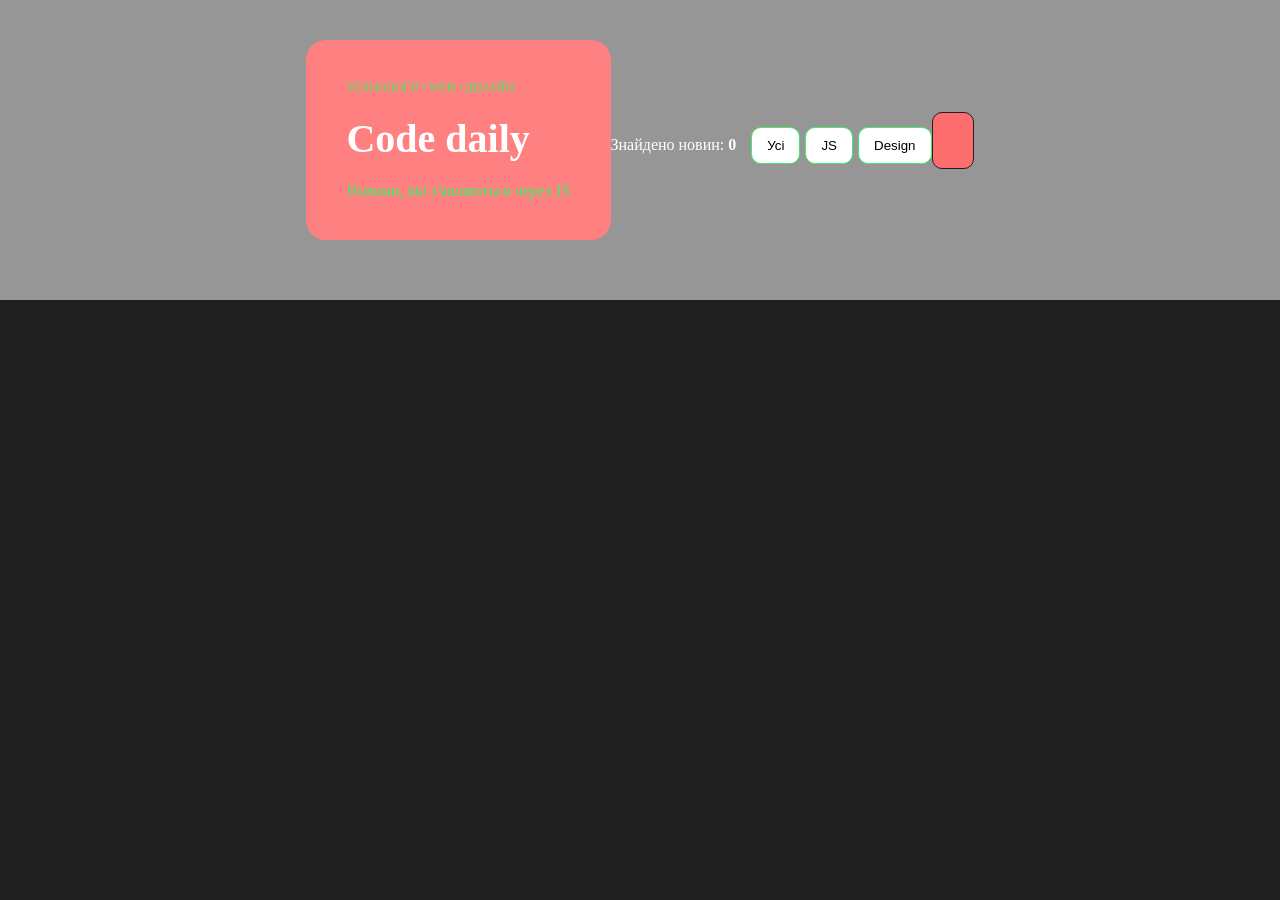
<file: pair16/index.html>
<!DOCTYPE html>
<html lang="en">
<head>
    <meta charset="UTF-8">
    <title>Title</title>
    <link rel="stylesheet" href="styles.css">
</head>
<body>
<main class="page">
    <header class="header">
        <p class="paragraph">Технології &bull; WEB &bull; Дизайн</p>
        <h1>Code daily</h1>
        <p class="subtitle">Новини, які з'являються через JS</p>
    </header>

    <section class="toolbar">
        <p class="counter">Знайдено новин: <strong id="news-count">0</strong></p>
        <div class="filter" aria-label="Фільтр новин">
            <button id="show-all" class="filter-btn active">Усі</button>
            <button id="show-js" class="filter-btn">JS</button>
            <button id="show-design" class="filter-btn active">Design</button>
        </div>
    </section>
    <section class="news-grid" id="news-list">

    </section>
</main>

<script src="script.js"></script>
</body>
</html>
</file>
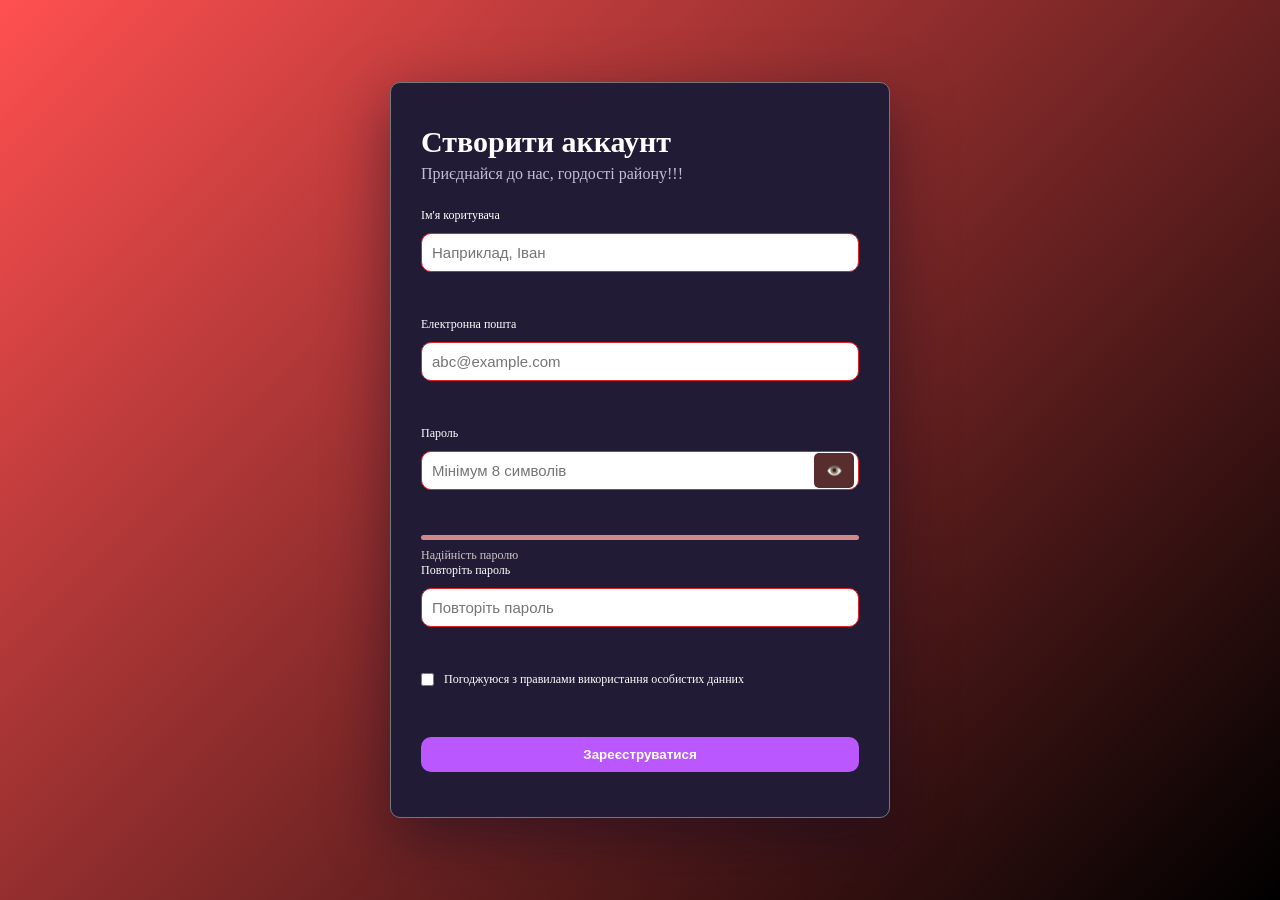
<file: pair17/index.html>
<!DOCTYPE html>
<html lang="en">
<head>
    <meta charset="UTF-8">
    <title>Title</title>
    <link rel="stylesheet" href="styles.css">
</head>
<body>
<main class="card">
    <h1>Створити аккаунт</h1>
    <p class="subtitle">Приєднайся до нас, гордості району!!!</p>
    <form id="register-form">
        <div class="field">
            <label>Ім'я коритувача</label>
            <input type="text" id="username" autocomplete="username" placeholder="Наприклад, Іван" required>
            <small id="username-error" class="error"></small>
        </div>
        <div class="field">
            <label>Електронна пошта</label>
            <input type="email" id="email" autocomplete="email" placeholder="abc@example.com" required>
            <small id="email-error" class="error"></small>
        </div>
        <div class="field">
            <label>Пароль</label>
            <div class="password-row">
                <input type="password" id="password" autocomplete="username" placeholder="Мінімум 8 символів" required>
                <button id="toggle-password" class="toggle" type="button">👁️</button>
            </div>
            <small id="password-error" class="error"></small>
        </div>

        <div class="strength-track"><div id="strength-bar"></div></div>
        <small id="strength-text">Надійність паролю</small>

        <div class="field">
            <label>Повторіть пароль</label>
            <input type="password" id="confirm-password" placeholder="Повторіть пароль" required>
            <small id="confirm-error" class="error"></small>
        </div>
        <div class="field">
            <label class="terms"><input id="terms" type="checkbox">Погоджуюся з правилами використання особистих данних</label>
            <small id="terms-error" class="error"></small>
        </div>
        <button class="submit" type="submit">Зареєструватися</button>
        <p id="result"></p>


    </form>
</main>
</body>
</html>
</file>
<file: pair16/styles.css>
*{
    box-sizing: border-box;
    margin: 0;
    padding: 0;
}
body{
    background: #202020;
    color: white;
}
.page{
    min-width: 1000px;
    padding:40px 20px 60px;
    background:#979696;
    display: flex;
    justify-content: center;
    align-items: center;
}
.header{
    padding:40px;
    border-radius:20px;
    background: #ff8080;
}
.paragraph{
    color:#3def65;
    font-size:12px;
    text-transform:uppercase
}
h1{
    margin:20px 0;
    font-size:40px;
}
.subtitle{
    margin-bottom: 0;
    color:#3DEF65FF
}
.toolbar{
    display: flex;
    justify-content: space-between;
    align-items: center;
    flex-wrap: wrap;
    gap: 15px;
    margin:25px 0 15px;
}
.filter{
    display: flex;
    gap:5px;
    flex-wrap:wrap;
}
.filter-btn{
    padding:10px 15px;
    border: 1px solid #3DEF65FF;
    border-radius:10px;
    background: #ffffff;
    cursor: pointer;
}
.filter-btn:hover{
    background: #ff9c9c;
}
.filter-btn:active{
    background: #ff3737;
    color: #fff;
    border-color: #000000;
}
.news-grid{
    display: flex;
    flex-wrap: wrap;
    gap: 15px;
}
.news-card{
    flex:1 1 300px;
    padding:20px;
    background: #ff6e6e;
    border:1px solid #22201b;
    border-radius:10px;
}

.news-card h2{
    margin:15px 0 15px;
    font-size:25px;
}

.news-card p{
    color:orangered
}
</file>
<file: pair17/styles.css>
*{
    box-sizing: border-box;
    margin: 0;
    padding: 0;
    text-decoration: none;
    list-style: none;
}
body{
    min-height: 100vh;
    display: flex;
    align-items: center;
    justify-content: center;
    padding:25px;
    background:  linear-gradient(135deg, #ff5050 0%, #000000 100%);
    color: white;
}
.card{
    width:100%;
    max-width: 500px;
    padding:30px;
    border:1px solid #777777;
    background: #211b36;
    border-radius: 10px;
    box-shadow: 0 20px 60px #100b2080;
}
h1{
    margin:12px 0 6px;
    font-size:30px;

}
.subtitle{
    color:#c4bed5;
    margin: 0 0 25px;
}
.field{
    margin-bottom: 25px;
}
label{
    display:block;
    font-size:12px;
    margin-bottom:10px;
}
input:not([type='checkbox']){
    width:100%;
    border:1px solid #df2323;
    padding:10px;
    border-radius: 10px;
    font-size:15px;
}

input:focus-visible, button:focus-visible{
    outline:2px solid #9f0b0b;
}

.error {
    display: block;
    min-height: 15px;
    margin-top:5px;
    color:red;
    font-size:12px
}

.password-row{
    position: relative;

}

.password-row input{
    padding-right: 50px;
}

.toggle{
    position: absolute;
    right:5px;
    top:2px;
    width:40px;
    height:35px;
    border:0;
    border-radius: 5px;
    background: #572d2d;
}

.strength-track{
    height:5px;
    background: #d18888;
    border-radius: 5px;
    overflow: hidden;
    margin: 5px 0 5px;
}

#strength-bar{
    height:100%;
    width:0;
    transition: width .2s;
}

#strength-text{
    color: #cfc6c6;
    font-size:12px;
}

.terms{
    display: flex;
    align-items: center;
    gap:10px;
}

.submit{
    width:100%;
    padding:10px;
    border:0;
    border-radius: 10px;
    background: #bb57ff;
    color:white;
    font-weight: bold;
    cursor: pointer;
}
.submit:hover{
    background: #7562f4;
}

#result{
    color: #d4ff88;
    font-size:15px;
    margin:15px 0 0;
}
#result-empty{
    display:none;
}
</file>
